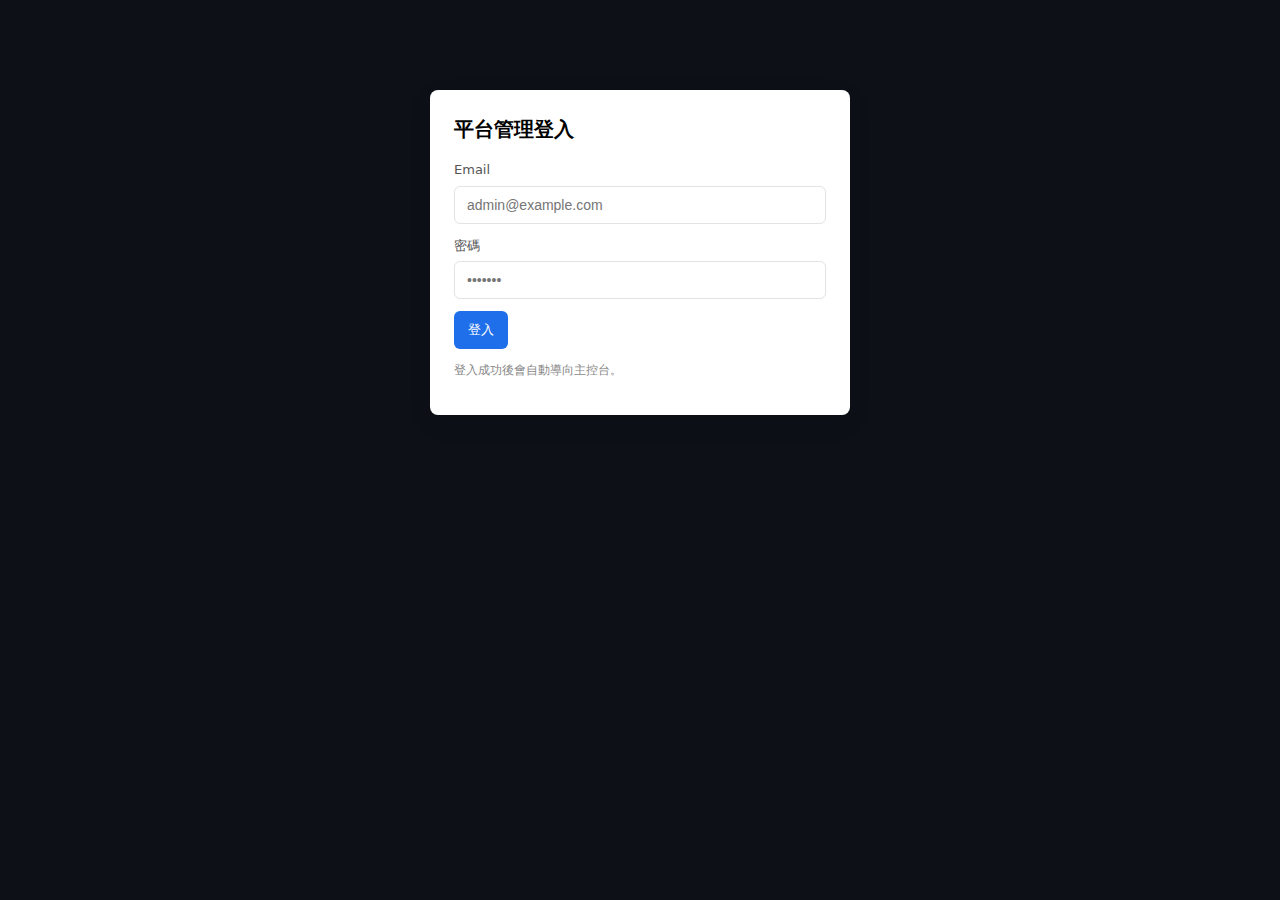
<file: src/main/resources/static/CMSFront/login.html>
<!DOCTYPE html>
<html lang="zh-Hant">
<head>
    <meta charset="UTF-8">
    <meta name="viewport" content="width=device-width, initial-scale=1.0">
    <title>平台管理登入</title>
    <link rel="stylesheet" href="./styles.css">
    <style>    .login-container {
        max-width: 420px;
        margin: 10vh auto;
        background: #fff;
        padding: 24px;
        border-radius: 8px;
        box-shadow: 0 8px 24px rgba(0, 0, 0, 0.08);
    }

    .login-container h1 {
        margin: 0 0 16px;
        font-size: 20px;
        color: #000;
    }

    .form-row {
        display: flex;
        flex-direction: column;
        gap: 6px;
        margin-bottom: 12px;
    }

    .form-row label {
        font-size: 13px;
        color: #555;
    }

    .form-row input {
        padding: 10px 12px;
        border: 1px solid #e3e3e3;
        border-radius: 6px;
        font-size: 14px;
    }

    .btn {
        display: inline-flex;
        align-items: center;
        justify-content: center;
        gap: 8px;
        padding: 10px 14px;
        border: 0;
        border-radius: 6px;
        background: #1f6feb;
        color: #fff;
        cursor: pointer;
    }

    .btn:disabled {
        opacity: .6;
        cursor: not-allowed;
    }

    .muted {
        color: #888;
        font-size: 12px;
    }

    .error {
        color: #b00020;
        font-size: 13px;
        margin-top: 6px;
    }

    .hidden {
        display: none;
    }
    </style>
    <script src="./config.js"></script>
    <script>
        const API_BASE = (typeof window !== 'undefined' && window.CMS_CONFIG && window.CMS_CONFIG.API_BASE_URL)
            || (typeof localStorage !== 'undefined' && localStorage.getItem('apiBaseUrl'))
            || '';
        function withBase(url) {
            if (!API_BASE) return url;
            if (!url) return API_BASE;
            if (API_BASE.endsWith('/') && url.startsWith('/')) return API_BASE + url.slice(1);
            return API_BASE + url;
        }
        function setLoading(state) {
            const btn = document.getElementById('loginBtn');
            btn.disabled = state;
            btn.textContent = state ? '登入中...' : '登入';
        }

        async function signin(e) {
            e.preventDefault();
            document.getElementById('error').textContent = '';
            const email = document.getElementById('email').value.trim();
            const password = document.getElementById('password').value;
            if (!email || !password) {
                document.getElementById('error').textContent = '請輸入 Email 與密碼';
                return;
            }
            setLoading(true);
            try {
                const res = await fetch(withBase('/api/auth/public/signin'), {
                    method: 'POST',
                    headers: {'Content-Type': 'application/json'},
                    body: JSON.stringify({email, password})
                });
                const data = await res.json().catch(() => ({}));
                if (!res.ok) {
                    throw new Error(data.message || '登入失敗');
                }
                if (data.require2fa) {
                    document.getElementById('step1').classList.add('hidden');
                    document.getElementById('step2').classList.remove('hidden');
                    document.getElementById('tempJwt').value = data.tempJwt;
                    return;
                }
                // normal login
                if (data.jwtToken) {
                    localStorage.setItem('jwt', data.jwtToken);
                    localStorage.setItem('email', data.email || '');
                    localStorage.setItem('roles', JSON.stringify(data.roles || []));
                    window.location.href = 'index.html';
                } else {
                    throw new Error('回應格式不正確');
                }
            } catch (err) {
                document.getElementById('error').textContent = err.message;
            } finally {
                setLoading(false);
            }
        }

        async function verify2FA(e) {
            e.preventDefault();
            const code = document.getElementById('totp').value.trim();
            const tempJwt = document.getElementById('tempJwt').value;
            if (!code) {
                document.getElementById('error2').textContent = '請輸入 2FA 驗證碼';
                return;
            }
            document.getElementById('verifyBtn').disabled = true;
            document.getElementById('verifyBtn').textContent = '驗證中...';
            try {
                const params = new URLSearchParams({code, tempJwt});
                const res = await fetch(withBase('/api/auth/public/verify-totp-login?' + params.toString()), {method: 'POST'});
                const data = await res.json().catch(() => ({}));
                if (!res.ok) throw new Error(data.message || '2FA 驗證失敗');
                if (data.jwtToken) {
                    localStorage.setItem('jwt', data.jwtToken);
                    localStorage.setItem('email', data.email || '');
                    localStorage.setItem('roles', JSON.stringify(data.roles || []));
                    window.location.href = 'index.html';
                }
            } catch (err) {
                document.getElementById('error2').textContent = err.message;
            } finally {
                document.getElementById('verifyBtn').disabled = false;
                document.getElementById('verifyBtn').textContent = '送出驗證';
            }
        }
    </script>
</head>
<body>
<div class="login-container">
    <h1>平台管理登入</h1>
    <form id="step1" onsubmit="signin(event)">
        <div class="form-row">
            <label for="email">Email</label>
            <input id="email" name="email" type="email" placeholder="admin@example.com" required>
        </div>
        <div class="form-row">
            <label for="password">密碼</label>
            <input id="password" name="password" type="password" placeholder="•••••••" required>
        </div>
        <button id="loginBtn" class="btn" type="submit">登入</button>
        <div id="error" class="error"></div>
        <p class="muted">登入成功後會自動導向主控台。</p>
    </form>

    <form id="step2" class="hidden" onsubmit="verify2FA(event)">
        <input type="hidden" id="tempJwt"/>
        <div class="form-row">
            <label for="totp">輸入 2FA 驗證碼</label>
            <input id="totp" name="totp" inputmode="numeric" pattern="\\d*" placeholder="6 位數字" required>
        </div>
        <button id="verifyBtn" class="btn" type="submit">送出驗證</button>
        <div id="error2" class="error"></div>
        <p class="muted">驗證通過將完成登入。</p>
    </form>
</div>
</body>
</html>
</file>
<file: src/main/resources/static/CMSFront/styles.css>
:root {
    --bg: #0d1117;
    --panel: #161b22;
    --border: #30363d;
    --text: #c9d1d9;
    --muted: #8b949e;
    --primary: #1f6feb;
    --accent: #238636;
}

* {
    box-sizing: border-box;
}

html, body {
    margin: 0;
    padding: 0;
    background: var(--bg);
    color: var(--text);
    font: 14px/1.5 system-ui, -apple-system, Segoe UI, Roboto, Helvetica, Arial, Noto Sans, "Apple Color Emoji", "Segoe UI Emoji";
}

.layout {
    display: grid;
    grid-template-columns: 240px 1fr;
    min-height: 100vh;
}

.side {
    background: var(--panel);
    border-right: 1px solid var(--border);
    padding: 16px;
    display: flex;
    flex-direction: column;
    gap: 16px;
}

.brand {
    font-weight: 700;
    font-size: 16px;
}

.user-mini {
    color: var(--muted);
    font-size: 12px;
}

.side nav {
    display: grid;
    gap: 6px;
}

.side a {
    display: block;
    padding: 8px 10px;
    color: var(--text);
    text-decoration: none;
    border-radius: 6px;
}

.side a:hover {
    background: #0b182e;
}

.side a.active {
    background: #0b2447;
    border: 1px solid #163766;
}

.btn {
    padding: 8px 12px;
    background: var(--primary);
    color: #fff;
    border: 0;
    border-radius: 6px;
    cursor: pointer;
}

.btn.small {
    padding: 6px 10px;
    font-size: 12px;
}

.btn.secondary {
    background: #30363d;
}

.btn.danger {
    background: #b42318;
}

.main {
    display: grid;
    grid-template-rows: auto 1fr;
}

.topbar {
    padding: 12px 16px;
    border-bottom: 1px solid var(--border);
}

.title {
    font-size: 18px;
    font-weight: 600;
}

.content-section {
    display: none;
    padding: 16px;
    max-width: none;
}

.card {
    background: var(--panel);
    border: 1px solid var(--border);
    border-radius: 8px;
    padding: 16px;
}

.grid {
    display: grid;
    gap: 16px;
}

.grid.cols-2 {
    grid-template-columns: repeat(2, minmax(0, 1fr));
}

.grid.cols-3 {
    grid-template-columns: repeat(3, minmax(0, 1fr));
}

/* 巢狀 grid：讓左欄堆兩塊卡片時，與右欄等高等排 */
.grid.cols-2 > .grid {
    grid-template-rows: 1fr auto;
}

table {
    width: 100%;
    border-collapse: collapse;
    border: 1px solid var(--border);
}

table.compact {
    border-collapse: separate;
    border-spacing: 0 6px;
}

thead {
    background: #0f172a;
}

th, td {
    border-bottom: 1px solid var(--border);
    padding: 12px 14px;
    text-align: left;
    vertical-align: middle;
    line-height: 1.6;
    word-break: break-word;
}

tbody tr:hover {
    background: rgba(255, 255, 255, 0.03);
}

.form-grid {
    display: grid;
    grid-template-columns: 1fr 1fr;
    gap: 12px 16px;
}

.form-grid label {
    font-size: 12px;
    color: var(--muted);
    display: block;
    margin-bottom: 6px;
}

.form-grid input, .form-grid select, .form-grid textarea {
    width: 100%;
    padding: 8px 10px;
    border: 1px solid var(--border);
    border-radius: 6px;
    background: #0b1220;
    color: var(--text);
}

.actions {
    display: flex;
    gap: 8px;
}

.muted {
    color: var(--muted);
}

.inline {
    display: inline-flex;
    gap: 8px;
    align-items: center;
}

/* 單行不換行與省略號 */
.nowrap { white-space: nowrap; }
.ellipsis { display: block; white-space: nowrap; overflow: hidden; text-overflow: ellipsis; }

/* 管理操作記錄表格：固定欄寬，避免擠壓換行 */
table.tbl-logs { table-layout: fixed; }
.tbl-logs th:nth-child(1),
.tbl-logs td:nth-child(1) { width: 64px; }
.tbl-logs th:nth-child(2),
.tbl-logs td:nth-child(2) { width: 96px; }
.tbl-logs th:nth-child(3),
.tbl-logs td:nth-child(3) { width: 100px; }
.tbl-logs th:nth-child(4),
.tbl-logs td:nth-child(4) { width: 160px; }
/* Details 欄給較寬空間 */
.tbl-logs th:nth-child(5),
.tbl-logs td:nth-child(5) { width: 45%; }
.tbl-logs th:nth-child(6),
.tbl-logs td:nth-child(6) { width: 180px; }
.tbl-logs th:nth-child(7),
.tbl-logs td:nth-child(7) { width: 96px; }

/* 小螢幕時自適應為可換行（避免看不到資訊） */
@media (max-width: 920px) {
    .ellipsis { white-space: normal; overflow: visible; text-overflow: clip; }
    table.tbl-logs { table-layout: auto; }
    .layout {
        grid-template-columns: 1fr;
    }

    .side {
        position: sticky;
        top: 0;
        z-index: 10;
    }

    .grid.cols-2, .grid.cols-3 {
        grid-template-columns: 1fr;
    }

    .form-grid {
        grid-template-columns: 1fr;
    }
}

/* 書籍管理：「編輯 / 刪除」按鈕微幅下移，視覺更置中 */
#books table td.inline {
    position: relative;
    top: 0;
}

/* 全站表單輸入背景改為白色 */
/* 盡量鎖定文字型輸入，避免影響 checkbox/radio/range/file 與按鈕型 input */
input:not([type="checkbox"]):not([type="radio"]):not([type="range"]):not([type="file"]):not([type="button"]):not([type="submit"]):not([type="reset"]),
select,
textarea {
    background: #fff;
    color: #000;
}

/* 覆蓋 .form-grid 內原本的深色背景設定 */
.form-grid input:not([type="checkbox"]):not([type="radio"]):not([type="range"]):not([type="file"]):not([type="button"]):not([type="submit"]):not([type="reset"]),
.form-grid select,
.form-grid textarea {
    background: #c9d1d9;
    color: #000;
}
</file>
